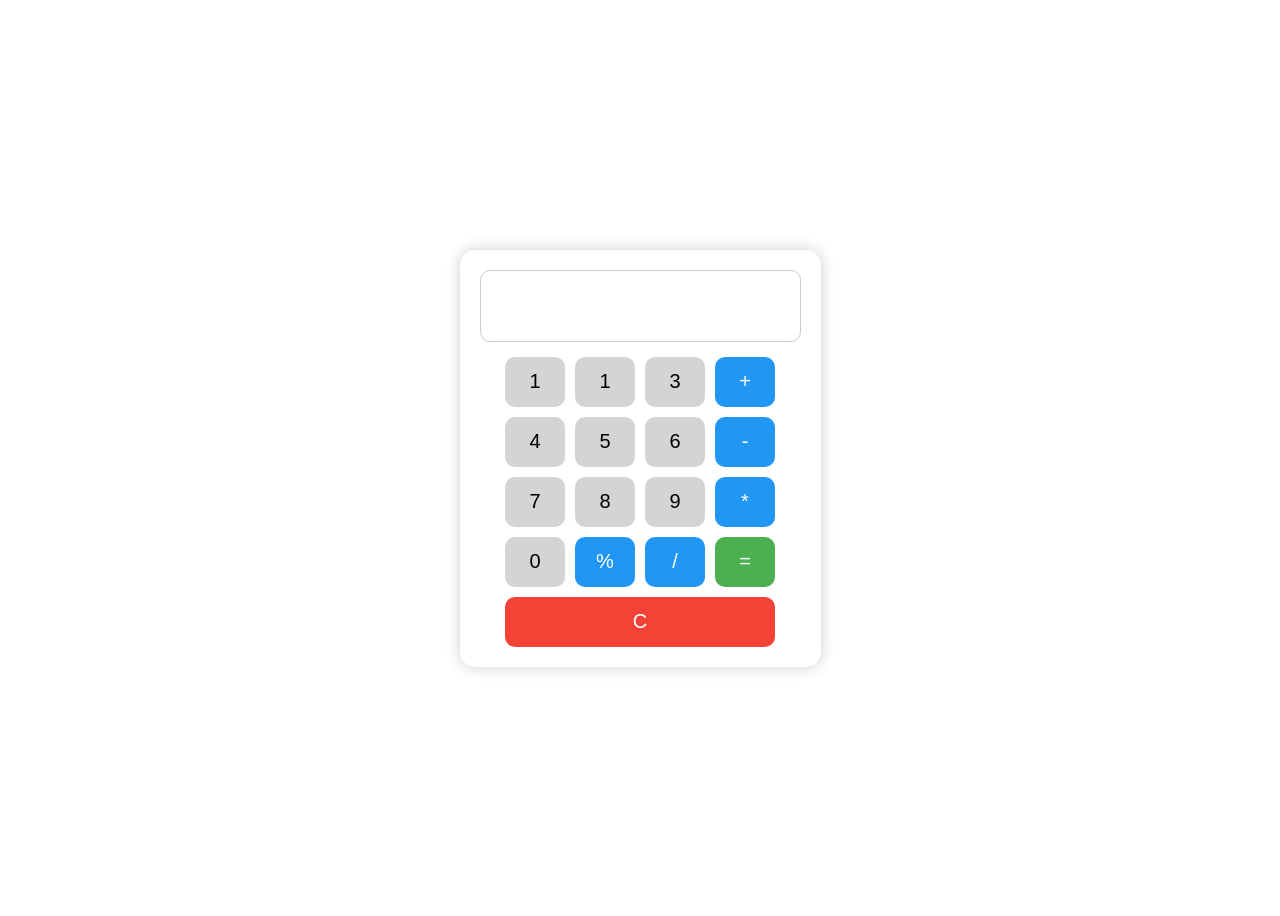
<file: index.html>
<!DOCTYPE html>
<html>
<head>
    <meta charset="UTF-8">
    <meta name="viewport" content="width=device-width,initial-scale=1.0">
    <link rel="stylesheet" href="style.css">
    <title>Calculator</title>
</head> 
<body>
<div class="calculator">
    <input type="text" id="display" readonly>


<div class="buttons">
<button onclick="press1()"> 1 </button>
<button onclick="press2()"> 1 </button>
<button onclick="press3()"> 3 </button>
<button onclick="pressPlus()" class="operator">+</button>

<button onclick="press4()"> 4 </button>
<button onclick="press5()"> 5 </button>
<button onclick="press6()"> 6 </button>
<button onclick="pressMinus()" class="operator">-</button>

<button onclick="press7()"> 7 </button>
<button onclick="press8()"> 8 </button>
<button onclick="press9()"> 9 </button>
<button onclick="pressMultiply()" class="operator">*</button>

<button onclick="press0()"> 0 </button>
<button onclick="pressMod()" class="operator">%</button>
<button onclick="pressDivide()" class="operator">/</button>
<button onclick="calculateResult()" class="equal">=</button>

<button onclick="clearDisplay()" class="clear" style="grid-column: span 4;">C</button>
</div>
</div>
     <script src="function.js" defer></script>
</body>   
</html>
</file>
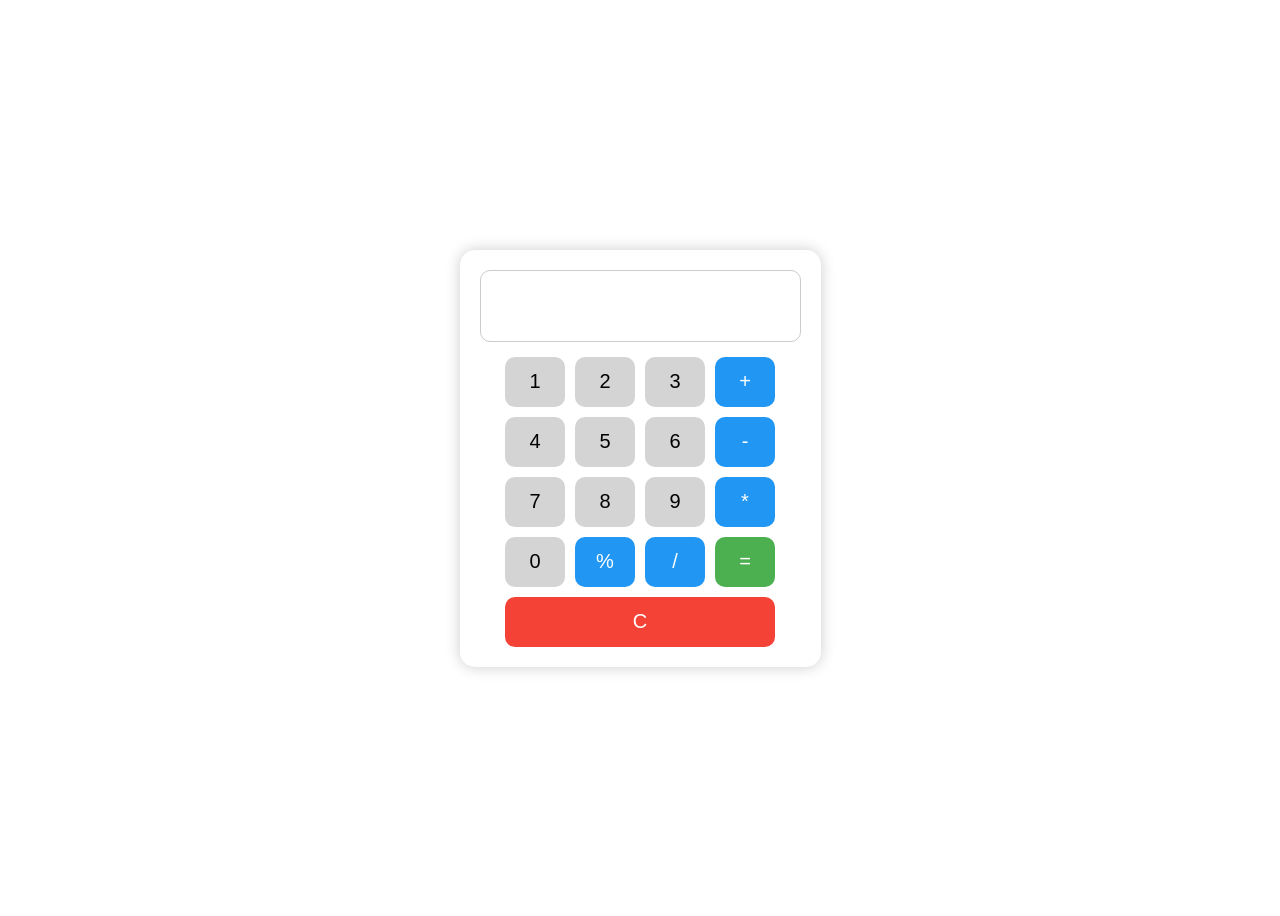
<file: Calculator.html>
<!DOCTYPE html>
<html>
<head>
    <meta charset="UTF-8">
    <meta name="viewport" content="width=device-width,initial-scale=1.0">
    <link rel="stylesheet" href="style.css">
    <title>Calculator</title>
</head> 
<body>
<div class="calculator">
    <input type="text" id="display" readonly>


<div class="buttons">
<button onclick="press1()"> 1 </button>
<button onclick="press2()"> 2 </button>
<button onclick="press3()"> 3 </button>
<button onclick="pressPlus()" class="operator">+</button>

<button onclick="press4()"> 4 </button>
<button onclick="press5()"> 5 </button>
<button onclick="press6()"> 6 </button>
<button onclick="pressMinus()" class="operator">-</button>

<button onclick="press7()"> 7 </button>
<button onclick="press8()"> 8 </button>
<button onclick="press9()"> 9 </button>
<button onclick="pressMultiply()" class="operator">*</button>

<button onclick="press0()"> 0 </button>
<button onclick="pressMod()" class="operator">%</button>
<button onclick="pressDivide()" class="operator">/</button>
<button onclick="calculateResult()" class="equal">=</button>

<button onclick="clearDisplay()" class="clear" style="grid-column: span 4;">C</button>
</div>
</div>
     <script src="function.js" defer></script>
</body>   
</html>
</file>
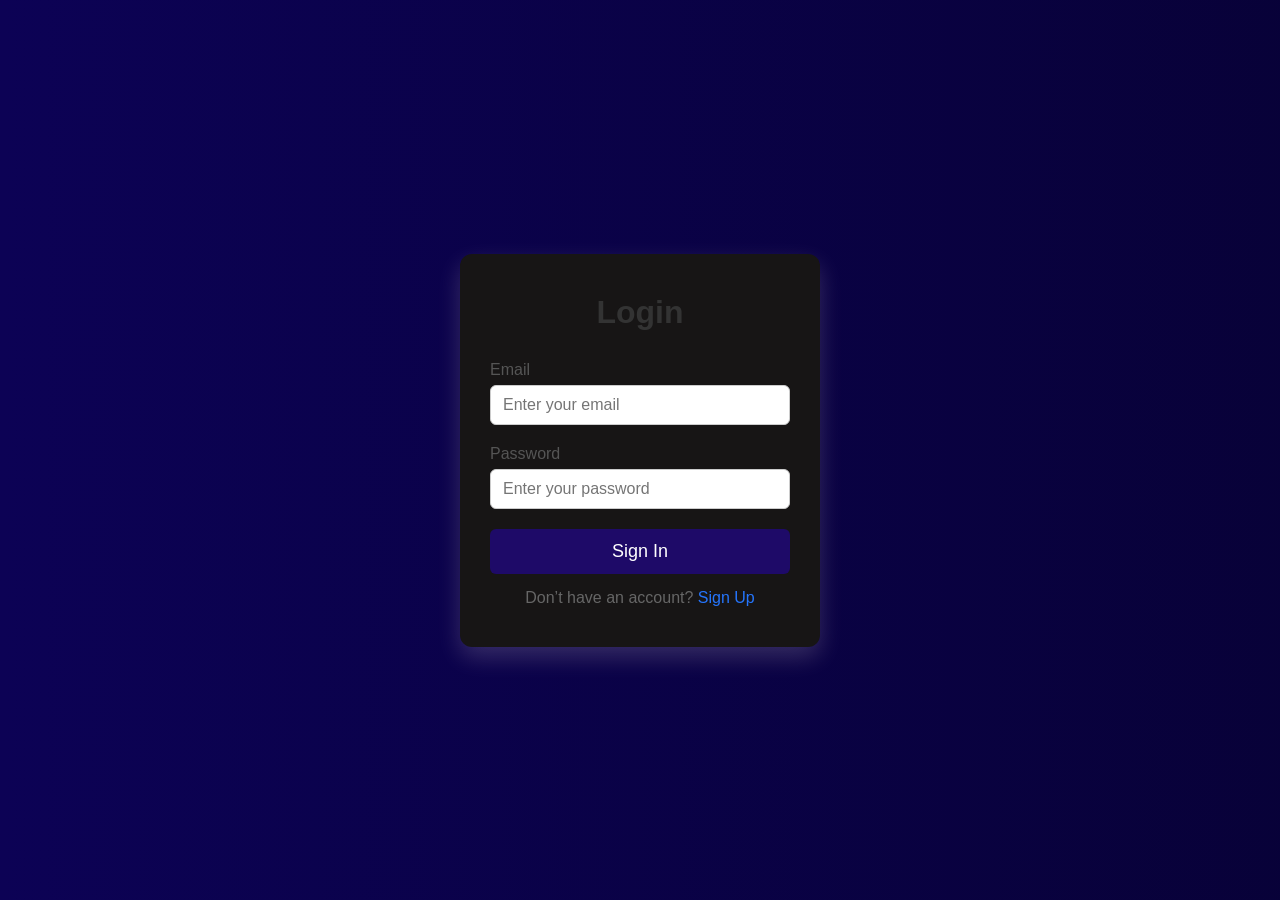
<file: login.html>
<!DOCTYPE html>
<html lang="en">
<head>
  <meta charset="UTF-8" />
  <meta name="viewport" content="width=device-width, initial-scale=1.0"/>
  <title>Responsive Login Page</title>
  <link rel="stylesheet" href="styles.css">
</head>
<body>
  <div class="container">
    <form class="login-box">
      <h1>Login</h1>
      <div class="input-group">
        <label for="email">Email</label>
        <input type="email" id="email" placeholder="Enter your email" required>
      </div>

      <div class="input-group">
        <label for="password">Password</label>
        <input type="password" id="password" placeholder="Enter your password" required>
      </div>

      <button type="submit" class="btn">Sign In</button>
      <p class="signup-text">Don’t have an account? <a href="#">Sign Up</a></p>
    </form>
  </div>
</body>
</html>
</file>
<file: style.css>
body{
    font-family: Arial,sans-serif;
    background-color: white;
    display:flex;
    justify-content: center;
    align-items: center;
    height: 100vh;
}

.calculator{
    background: white;
    padding:20px;
    border-radius:15px;
    box-shadow: 0px 0px 15px rgba(0,0,0,0.2);

}

#display{
    height:50px;
    font-size: 24px;
    margin-bottom: 15px;
    padding :10px;
    text-align:right;
    border-radius: 10px;
    border: 1px solid #ccc;
}

.buttons{
 display:grid;
 grid-template-columns: repeat(4,60px);
 gap:10px;
 justify-content: center;
}

button { 
 height: 50px;
 font-size:20px;
 border:none;
 border-radius: 10px;
 background: #d4d4d4;
 cursor: pointer;
 transition: 0.2s;
}

button:hover{
    background: #d4d4d4;
}

.equal{
    background-color: #4CAF50;
    color: white;

}

.clear{
    background-color: #f44336;
    color: white;
}

.operator{
    background-color: #2196F3;
    color:white;
}
</file>
<file: styles.css>
/* Reset default styles */
* {
  margin: 0;
  padding: 0;
  box-sizing: border-box;
  font-family: 'Segoe UI', Tahoma, sans-serif;
}

body {
  
  display: flex;
  justify-content: center;
  align-items: center;
  height: 100vh;
}

/* Container */
.container {
  width: 100%;
  max-width: 400px;
  padding: 20px;
}

/* Login box */
.login-box {
  background: #171515;
  border-radius: 12px;
  padding: 40px 30px;
  box-shadow: 0 10px 25px rgba(233, 222, 222, 0.2);
}

.login-box h1 {
  text-align: center;
  margin-bottom: 30px;
  color: #333;
}

/* Inputs */
.input-group {
  margin-bottom: 20px;
}

.input-group label {
  display: block;
  margin-bottom: 6px;
  color: #555;
}

.input-group input {
  width: 100%;
  padding: 10px 12px;
  border: 1px solid #ccc;
  border-radius: 6px;
  font-size: 16px;
  transition: border 0.3s;
}

.input-group input:focus {
  border-color: #e54d4d;
  outline: none;
}

/* Button */
.btn {
  width: 100%;
  padding: 12px;
  background: #1e0a68;
  border: none;
  border-radius: 6px;
  color: white;
  font-size: 18px;
  cursor: pointer;
  transition: background 0.3s;
}

.btn:hover {
  background:#161081;
}

/* Signup text */
.signup-text {
  margin-top: 15px;
  text-align: center;
  color: #666;
}

.signup-text a {
  color: #2575fc;
  text-decoration: none;
}

.signup-text a:hover {
  text-decoration: underline;
}

/* Responsive tweaks */
@media (max-width: 480px) {
  .login-box {
    padding: 30px 20px;
  }
  .btn {
    font-size: 16px;
  }
}
/* Reset default styles */
* {
  margin: 0;
  padding: 0;
  box-sizing: border-box;
  font-family: 'Segoe UI', Tahoma, sans-serif;
}

body {
  margin: 0;
  min-height: 100vh;
  background: linear-gradient(270deg, #252ca8, #000000, #0c0255);
  background-size: 600% 600%;
  animation: gradientMove 10s ease infinite;
}

@keyframes gradientMove {
  0% { background-position: 0% 50%; }
  50% { background-position: 100% 50%; }
  100% { background-position: 0% 50%; }
}
</file>
